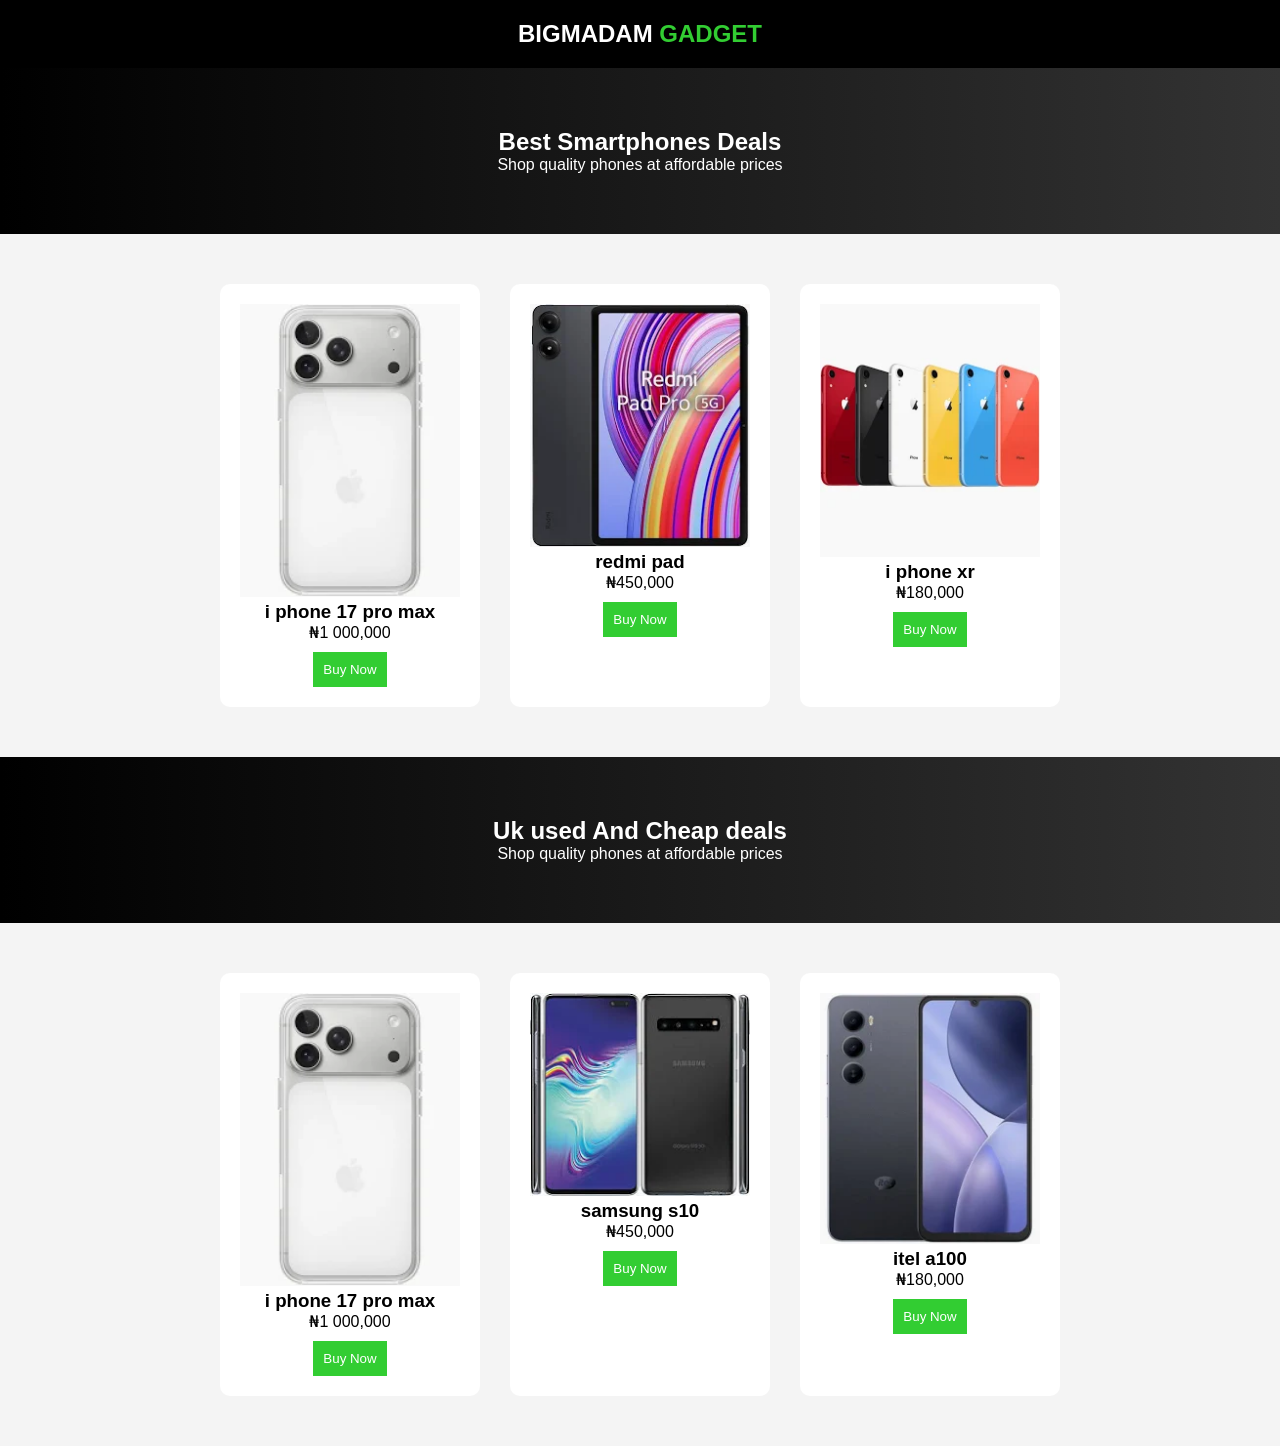
<file: phones.html>
<!DOCTYPE html>
<html lang="en">
<head>
<meta charset="UTF-8">
<meta name="viewport" content="width=device-width, initial-scale=1.0">
<title>BIGMADAM GADGET</title>
<link rel="stylesheet" href="phones.css">
</head>
<body>

<header>
  <h2 class="logo">BIGMADAM <span>GADGET</span></h2>
</header>

<section class="hero">
  <h1>Best Smartphones Deals</h1>
  <p>Shop quality phones at affordable prices</p>
</section>

<section class="products">

  <!-- PHONE 1 -->
  <div class="card card1">
    <img src="17promax.webp">
    <h3>i phone 17 pro max</h3>
    <p>₦1 000,000</p>
    <button onclick="buyNow('iPhone 17 Pro Max')">Buy Now</button>
  </div>

  <!-- PHONE 2 -->
  <div class="card card2">
    <img src="pad.webp">
    <h3>redmi pad</h3>
    <p>₦450,000</p>
    <button onclick="buyNow('redmi pad')">Buy Now</button>
  </div>

  <!-- PHONE 3 -->
  <div class="card card3">
    <img src="xr.webp">
    <h3>i phone xr</h3>
    <p>₦180,000</p>
    <button onclick="buyNow('i phone 11')">Buy Now</button>
  </div>

</section>



<section class="ukused">
  <h1>Uk used And Cheap deals</h1>
  <p>Shop quality phones at affordable prices</p>
</section>


<section class="ukused-products">
    <!-- PHONE 1 -->
    <div class="ukused-card ukused-card1">
        <img src="17promax.webp">
        <h3>i phone 17 pro max</h3>
        <p>₦1 000,000</p>
        <button onclick="buyNow('iPhone 17 Pro Max')">Buy Now</button>
    </div>
    
    <!-- PHONE 2 -->
    <div class="ukused-card ukused-card2">
        <img src="sam.webp">
        <h3>samsung s10</h3>
        <p>₦450,000</p>
        <button onclick="buyNow('redmi pad')">Buy Now</button>
    </div>
    
    <!-- PHONE 3 -->
    <div class="ukused-card ukused-card3">
        <img src="itel.webp">
        <h3>itel a100</h3>
        <p>₦180,000</p>
        <button onclick="buyNow('i phone 11')">Buy Now</button>
    </div>

</section>

<script src="phones.js"></script>
</body>
</html>
</file>
<file: phones.css>
* {
  margin: 0;
  padding: 0;
  font-family: Arial;
}

body {
  background: #f4f4f4;
}

/* HEADER */
header {
  background: black;
  color: white;
  text-align: center;
  padding: 20px;
}

.logo span {
  color: limegreen;
}

/* HERO */
.hero {
  text-align: center;
  padding: 60px;
  background: linear-gradient(to right, black, #333);
  color: white;
}

/* PRODUCTS */
.products {
  display: flex;
  justify-content: center;
  gap: 30px;
  padding: 50px;
  flex-wrap: wrap;
}

/* GENERAL CARD */
.card {
  background: white;
  width: 220px;
  padding: 20px;
  text-align: center;
  border-radius: 10px;
  transition: 0.4s;
}

.card img {
  width: 100%;
}

/* BUTTON */
.card button {
  margin-top: 10px;
  padding: 10px;
  border: none;
  background: limegreen;
  color: white;
  cursor: pointer;
  transition: 0.3s;
}

/* 🔥 DIFFERENT HOVER EFFECTS */

/* CARD 1 - SCALE + SHADOW */
.card1:hover {
  transform: scale(1.1);
  box-shadow: 0 10px 20px rgba(0,0,0,0.3);
}

/* CARD 2 - ROTATE */
.card2:hover {
  transform: rotate(3deg);
  background: #e8ffe8;
}

/* CARD 3 - LIFT UP */
.card3:hover {
  transform: translateY(-15px);
  box-shadow: 0 15px 25px rgba(0,0,0,0.3);
}

/* BUTTON HOVER */
.card1 button:hover {
  background: black;
}

.card2 button:hover {
  background: orange;
}

.card3 button:hover {
  background: red;
}









.ukused{
  text-align: center;
  padding: 60px;
  background: linear-gradient(to right, black, #333);
  color: white;
}


/* PRODUCTS */
.ukused-products {
  display: flex;
  justify-content: center;
  gap: 30px;
  padding: 50px;
  flex-wrap: wrap;
}

/* GENERAL CARD */
.ukused-card {
  background: white;
  width: 220px;
  padding: 20px;
  text-align: center;
  border-radius: 10px;
  transition: 0.4s;
}

.ukused-card img {
  width: 100%;
}

/* BUTTON */
.ukused-card button {
  margin-top: 10px;
  padding: 10px;
  border: none;
  background: limegreen;
  color: white;
  cursor: pointer;
  transition: 0.3s;
}

/* 🔥 DIFFERENT HOVER EFFECTS */

/* CARD 1 - SCALE + SHADOW */
.ukused-card1:hover {
  transform: scale(1.1);
  box-shadow: 0 10px 20px rgba(0,0,0,0.3);
}

/* CARD 2 - ROTATE */
.ukused-card2:hover {
  transform: rotate(3deg);
  background: #e8ffe8;
}

/* CARD 3 - LIFT UP */
.ukused-card3:hover {
  transform: translateY(-15px);
  box-shadow: 0 15px 25px rgba(0,0,0,0.3);
}

/* BUTTON HOVER */
.ukused-card1 button:hover {
  background: black;
}

.ukused-card2 button:hover {
  background: orange;
}

.ukused-card3 button:hover {
  background: red;
}
</file>
